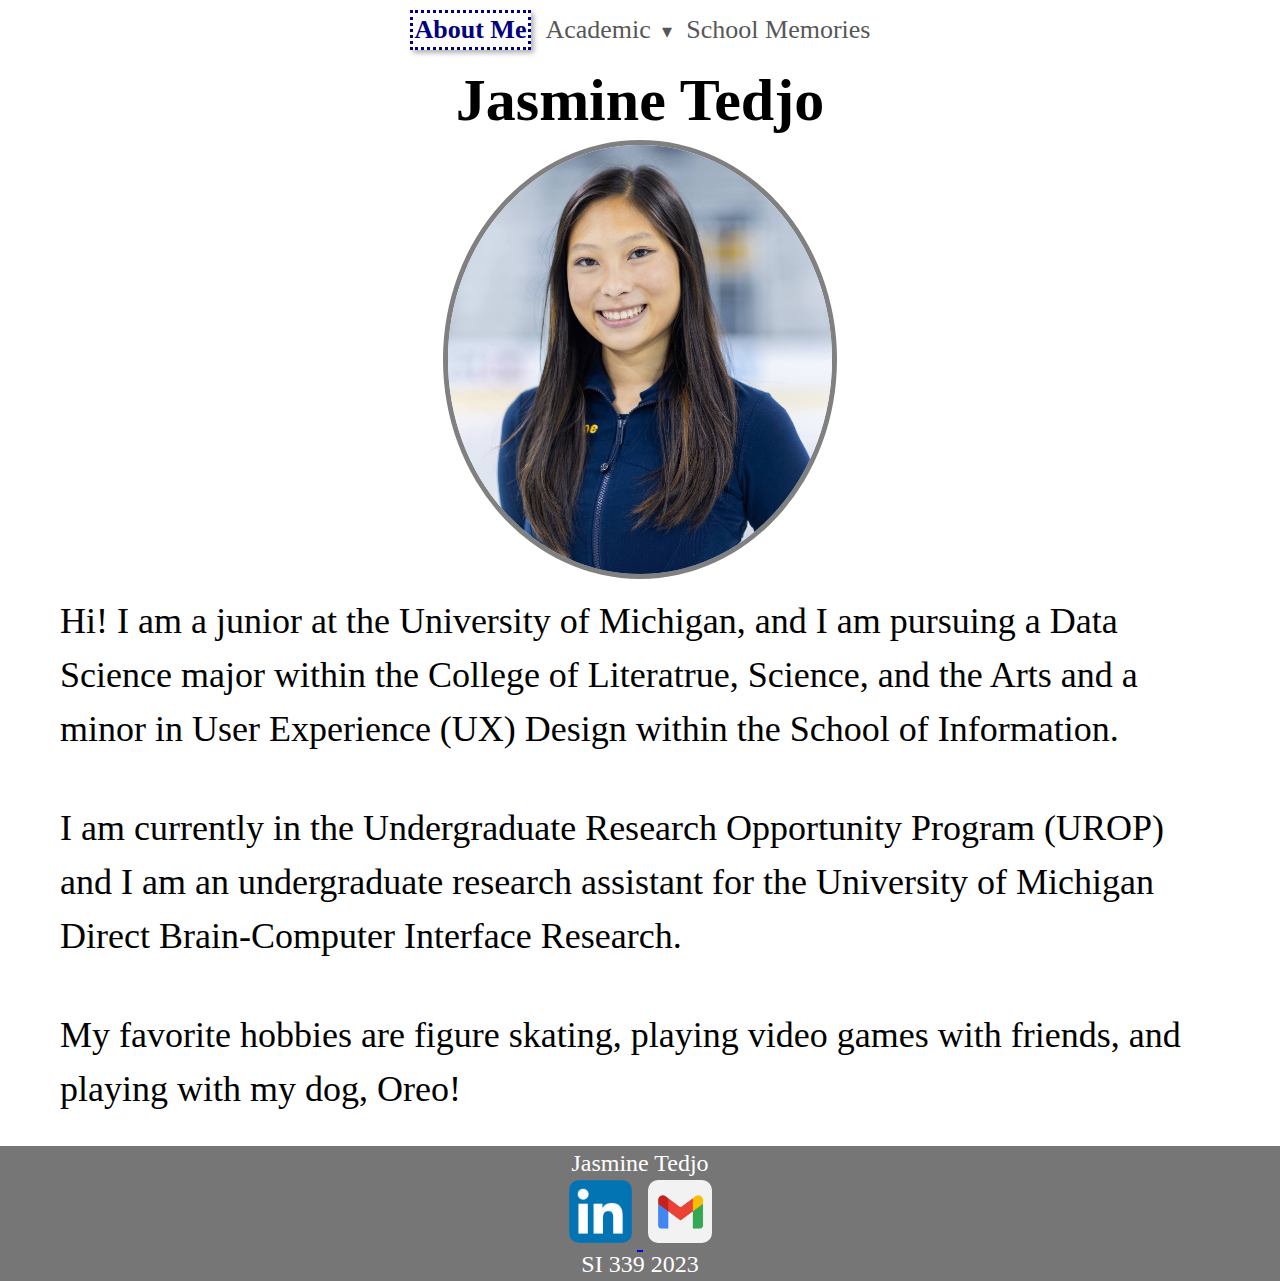
<file: index.html>
<!DOCTYPE html>
<html lang="en">
<head>
    <meta charset="UTF-8">
    <meta name="viewport" content="width=device-width, initial-scale=1.0">
    <link rel="stylesheet" href="css/html5reset.css">
    <link rel="stylesheet" href="css/style.css">
    <title>About</title>
</head>
<body>
    <header>
        <a href="#main" id = "jump">Skip to Main Content</a>
    </header>

    <nav>
        <ul>
            <li><a href="index.html" class="active">About Me</a></li>
            <li class="dropdown">
                <a href="javascript:void(0);">Academic <span class="dropdown-arrow">&#9662;</span></a>
                <ul class="dropdown-content" id="academicDropdownContent">
                    <li><a href="courses.html">Courses</a></li>
                    <li><a href="resume.html">Resume</a></li>
                </ul>
            </li>
            <li><a href="memories.html">School Memories</a></li>
        </ul>
    </nav>

    <main id="main">
        <div class = "about_me">
            <h1>Jasmine Tedjo</h1>
            <img class="pfp" src="images/pfp.jpeg" alt="My head shot profie picture" width="500">
            <div class = "bio">
                <p>Hi! I am a junior at the University of Michigan, and I am pursuing a Data Science major within the College of Literatrue, 
                    Science, and the Arts and a minor in User Experience (UX) Design within the School of Information.</p>
                <p>I am currently in the Undergraduate Research Opportunity Program (UROP) and I am an undergraduate research assistant for the 
                    University of Michigan Direct Brain-Computer Interface Research.</p>
                <p class="last_bio">My favorite hobbies are figure skating, playing video games with friends, and playing with my dog, Oreo!</p>
            </div>
        </div>
    </main>

    <footer>
        <p>Jasmine Tedjo</p>
        <a href="https://www.linkedin.com/in/jasmine-tedjo-32086524b/">
            <img class="logo_links" src="images/linkedin.webp" alt="LinkedIn logo" width="100">
        </a>
        <a href="mailto:tedjojas@umich.edu?subject=Hello">
            <img class="logo_links" src="images/gmail.jpeg" alt="gmail logo" width="100">
        </a>
        <p>SI 339 2023</p>
    </footer>

    <script src="js/logo.js"></script>
    
</body>
</html>
</file>
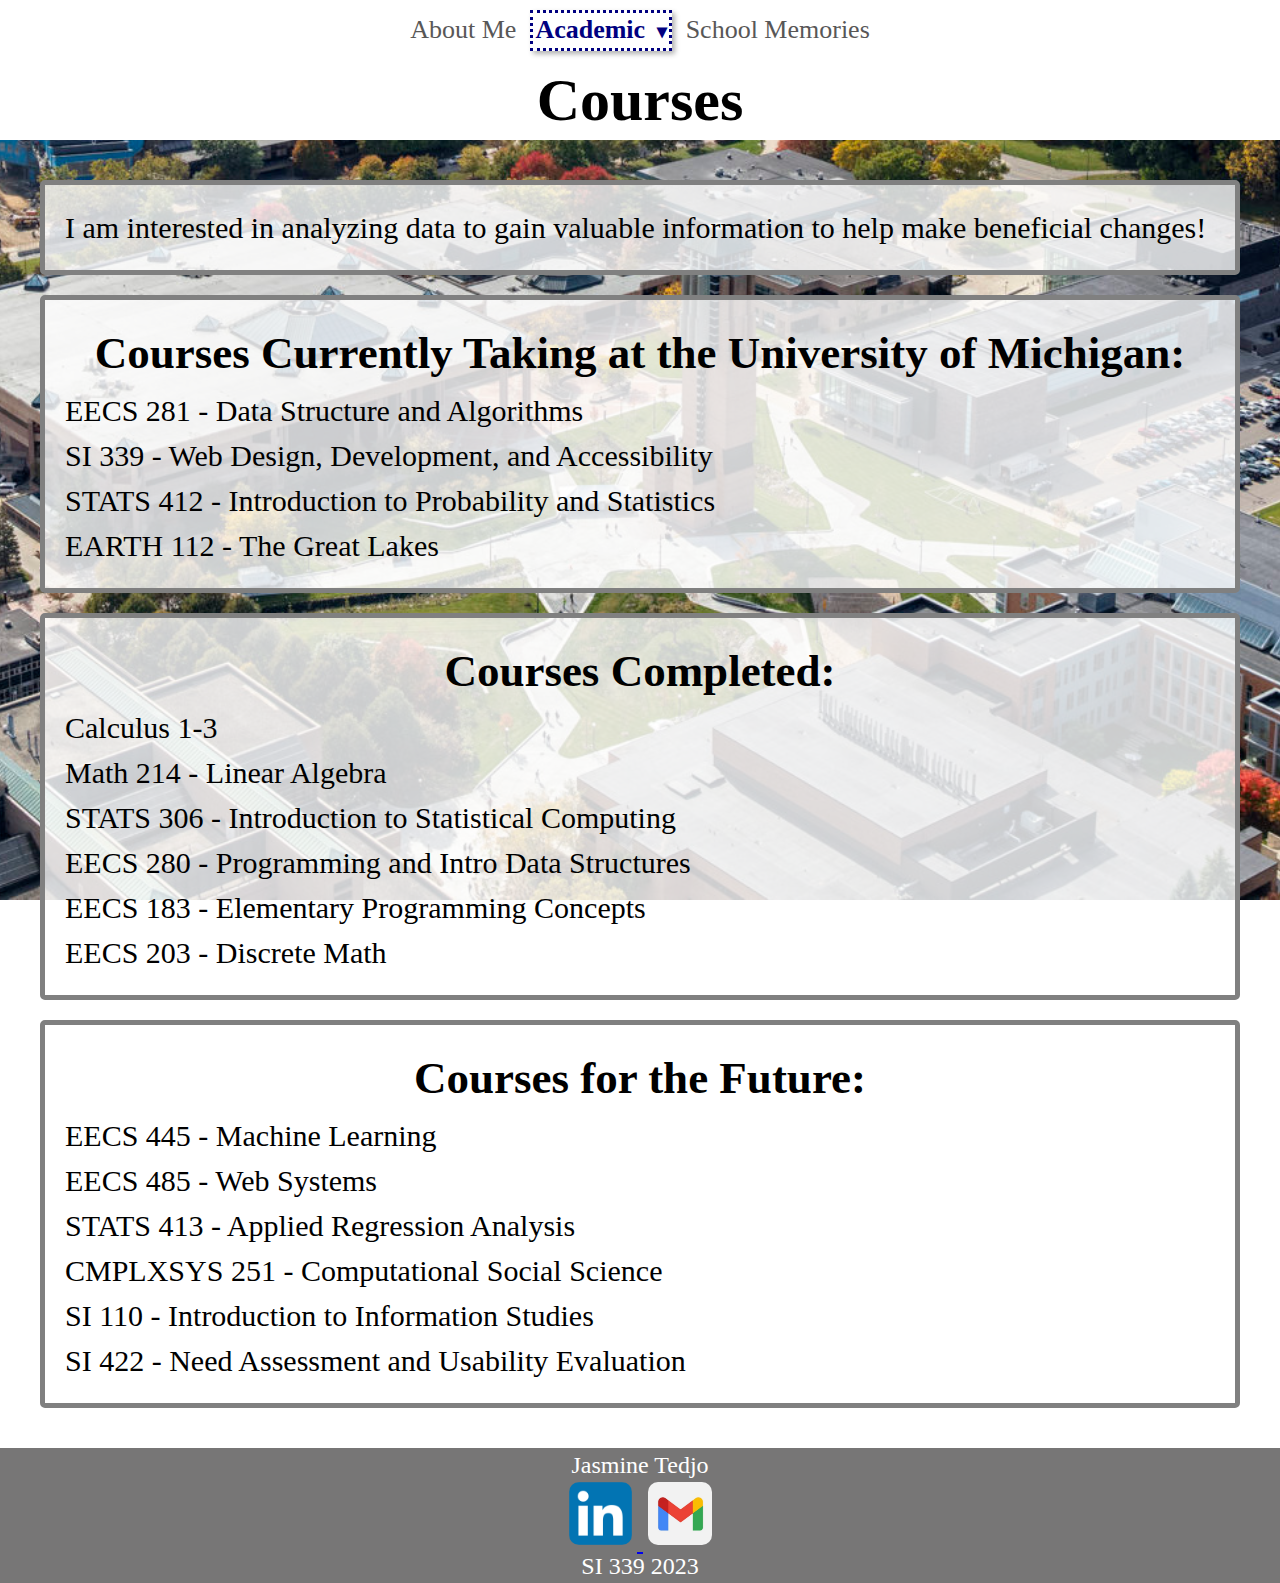
<file: courses.html>
<!DOCTYPE html>
<html lang="en">
<head>
    <meta charset="UTF-8">
    <meta name="viewport" content="width=device-width, initial-scale=1.0">
    <link rel="stylesheet" href="css/html5reset.css">
    <link rel="stylesheet" href="css/style.css">
    <title>Academic</title>
</head>

<body>
    <header>
        <a href="#main" id = "jump">Skip to Main Content</a>
    </header>

    <nav>
        <ul>
            <li><a href="index.html">About Me</a></li>
            <li class="dropdown">
                <a href="javascript:void(0);" class="active">Academic <span class="dropdown-arrow">&#9662;</span></a>
                <ul class="dropdown-content" id="academicDropdownContent">
                    <li><a href="courses.html">Courses</a></li>
                    <li><a href="resume.html">Resume</a></li>
                </ul>
            </li>
            <li><a href="memories.html">School Memories</a></li>
        </ul>
    </nav>

    <main id="main">
        <div>
            <h1>Courses</h1>
        </div>
        <div class="courses">
            <div class="interest_courses">
                <p>I am interested in analyzing data to gain valuable information to help make beneficial changes!</p>
            </div>
            <div class="course_group">
                <p>Courses Currently Taking at the University of Michigan:</p>
                <ul class="current_courses">
                    <li>EECS 281 - Data Structure and Algorithms</li>
                    <li>SI 339 - Web Design, Development, and Accessibility</li>
                    <li>STATS 412 - Introduction to Probability and Statistics</li>
                    <li>EARTH 112 - The Great Lakes</li>
                </ul>
            </div>
            <div class="course_group">
                <p>Courses Completed:</p>
                <ul class="finished_courses">
                    <li>Calculus 1-3</li>
                    <li>Math 214 - Linear Algebra</li>
                    <li>STATS 306 - Introduction to Statistical Computing</li>
                    <li>EECS 280 - Programming and Intro Data Structures</li>
                    <li>EECS 183 - Elementary Programming Concepts</li>
                    <li>EECS 203 - Discrete Math</li>
                </ul>
            </div>
            <div class="course_group">
                <p>Courses for the Future:</p>
                <ul class="future_courses">
                    <li>EECS 445 - Machine Learning</li>
                    <li>EECS 485 - Web Systems</li>
                    <li>STATS 413 - Applied Regression Analysis</li>
                    <li>CMPLXSYS 251 - Computational Social Science</li>
                    <li>SI 110 - Introduction to Information Studies</li>
                    <li>SI 422 - Need Assessment and Usability Evaluation</li>
                </ul>
            </div>
            
        </div>
    </main>

    <footer>
        <p>Jasmine Tedjo</p>
        <a href="https://www.linkedin.com/in/jasmine-tedjo-32086524b/">
            <img class="logo_links" src="images/linkedin.webp" alt="LinkedIn logo" width="100">
        </a>
        <a href="mailto:tedjojas@umich.edu?subject=Hello">
            <img class="logo_links" src="images/gmail.jpeg" alt="gmail logo" width="100">
        </a>
        <p>SI 339 2023</p>
    </footer>

    <script src="js/dropdown.js"></script>
    <script src="js/logo.js"></script>
    
</body>
</html>
</file>
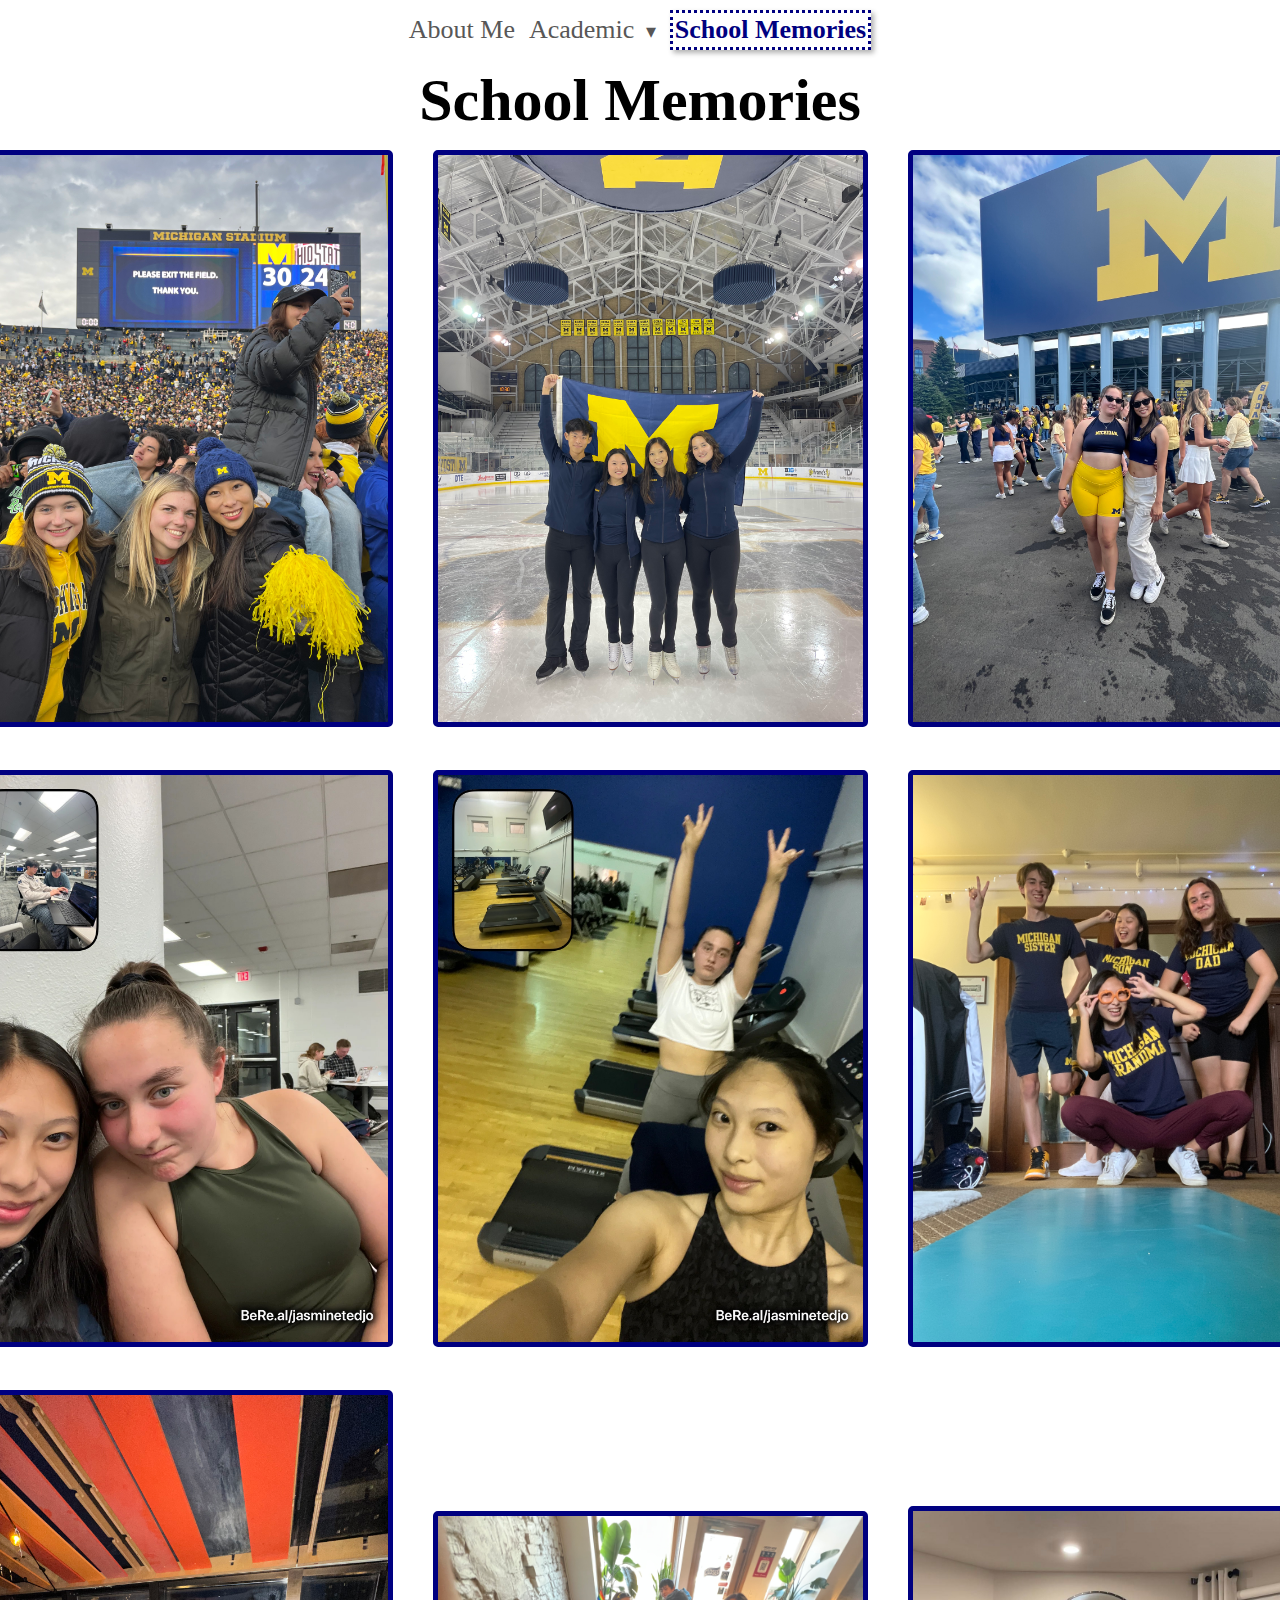
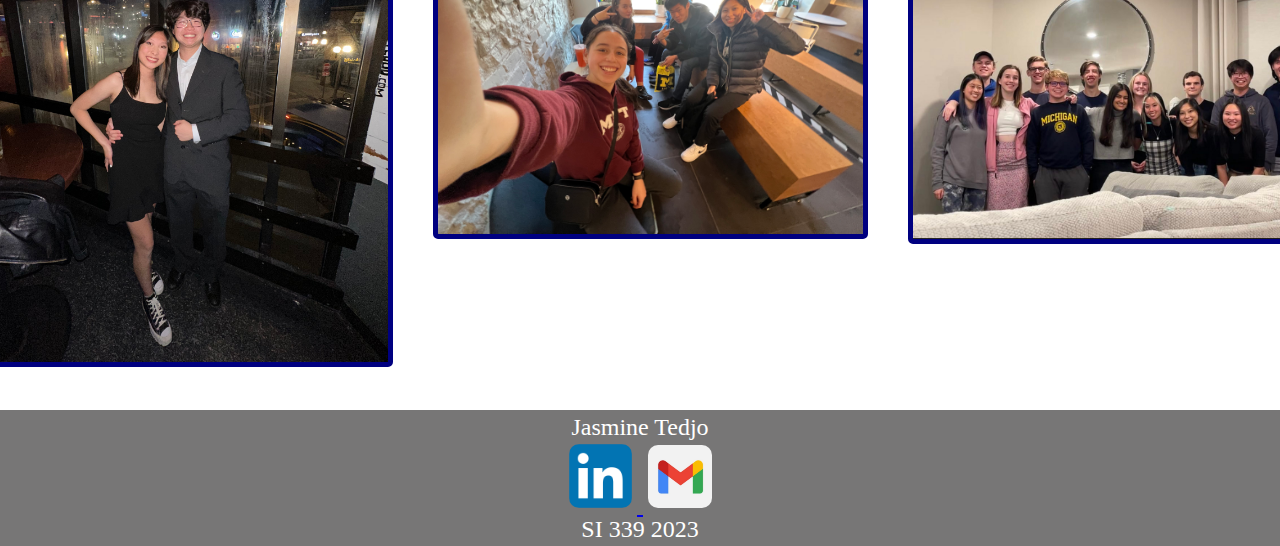
<file: memories.html>
<!DOCTYPE html>
<html lang="en">
<head>
    <meta charset="UTF-8">
    <meta name="viewport" content="width=device-width, initial-scale=1.0">
    <link rel="stylesheet" href="css/html5reset.css">
    <link rel="stylesheet" href="css/style.css">
    <title>School Memories</title>
</head>
<body>
    <header>
        <a href="#main" id = "jump">Skip to Main Content</a>
    </header>

    <nav>
        <ul>
            <li><a href="index.html">About Me</a></li>
            <li class="dropdown">
                <a href="javascript:void(0);">Academic <span class="dropdown-arrow">&#9662;</span></a>
                <ul class="dropdown-content" id="academicDropdownContent">
                    <li><a href="courses.html">Courses</a></li>
                    <li><a href="resume.html">Resume</a></li>
                </ul>
            </li>
            <li><a href="memories.html" class="active">School Memories</a></li>
        </ul>
    </nav>

    <main id="main">
        <div>
            <h1>School Memories</h1>
        </div>
        <div class="grid-container">
            <div class="flip-card">
                <div class="flip-card-inner">
                    <div class="flip-card-front">
                        <img class="img_mem" src="images/osu_umich.jpeg" alt="Post game on the field picture after umich won against osu" width="500">
                    </div>
                    <div class="flip-card-back">
                        <p>November 2023, Umich vs OSU football game was one of the most unforgettable games. Go Blue!</p>
                    </div>
                </div>
            </div>

            <div class="flip-card">
                <div class="flip-card-inner">
                    <div class="flip-card-front">
                        <img class = "img_mem" src="images/skating_pic.jpeg" alt="Umich figure skating team pictrue day" width="500">
                    </div>
                    <div class="flip-card-back">
                        <p>Yearly photoshoot with the Univeristy of Michigan skating team</p>
                    </div>
                </div>
            </div>

            <div class="flip-card">
                <div class="flip-card-inner">
                    <div class="flip-card-front">
                        <img class = "img_mem" src="images/football.jpeg" alt="Posing with the M outside the big house" width="500">
                    </div>
                    <div class="flip-card-back">
                        <p>I always enjoy going to football games with Hope!</p>
                    </div>
                </div>
            </div>

            <div class="flip-card">
                <div class="flip-card-inner">
                    <div class="flip-card-front">
                        <img class = "img_mem" src="images/library.JPG" alt="Studying at the Library with my Friends" width="500">
                    </div>
                    <div class="flip-card-back">
                        <p>The daily late night studying at the UGLI with friends.</p>
                    </div>
                </div>
            </div>

            <div class="flip-card">
                <div class="flip-card-inner">
                    <div class="flip-card-front">
                        <img class = "img_mem" src="images/gym.JPG" alt="Going to the gym with Hope" width="500">
                    </div>
                    <div class="flip-card-back">
                        <p>BeReals going off while working out at the gym!</p>
                    </div>
                </div>
            </div>

            <div class="flip-card">
                <div class="flip-card-inner">
                    <div class="flip-card-front">
                        <img class = "img_mem" src="images/family.JPG" alt="The michigan family group posing at the camera" width="500">
                    </div>
                    <div class="flip-card-back">
                        <p>The Michigan family group where I decided to be the Michigan Grandmas</p>
                    </div>
                </div>
            </div>

            <div class="flip-card">
                <div class="flip-card-inner">
                    <div class="flip-card-front">
                        <img class = "img_mem" src="images/formal.jpeg" alt="Me and my formal date smiling for the camera" width="500">
                    </div>
                    <div class="flip-card-back">
                        <p>Me attending the skating formal with my date, Wei!</p>
                    </div>
                </div>
            </div>

            <div class="flip-card">
                <div class="flip-card-inner">
                    <div class="flip-card-front">
                        <img class = "img_mem" src="images/skating_friends.jpeg" alt="A selfie taken at sharetea" width="500">
                    </div>
                    <div class="flip-card-back">
                        <p>My skating friends back at home came and visited and we went to sharetea to get boba.</p>
                    </div>
                </div>
            </div>

            <div class="flip-card">
                <div class="flip-card-inner">
                    <div class="flip-card-front">
                        <img class = "img_mem" src="images/friendsgiving.jpg" alt="A group of friends posing at the friendsgiving party" width="500">
                    </div>
                    <div class="flip-card-back">
                        <p>I attended my friends friendsgiving party, and we spent the entire night playing cup pong!</p>
                    </div>
                </div>
            </div>
            
        </div>
    </main>
    <footer>
        <p>Jasmine Tedjo</p>
        <a href="https://www.linkedin.com/in/jasmine-tedjo-32086524b/">
            <img class="logo_links" src="images/linkedin.webp" alt="LinkedIn logo" width="100">
        </a>
        <a href="mailto:tedjojas@umich.edu?subject=Hello">
            <img class="logo_links" src="images/gmail.jpeg" alt="gmail logo" width="100">
        </a>
        <p>SI 339 2023</p>
    </footer>

    <script src="js/logo.js"></script>
    
</body>
</html>
</file>
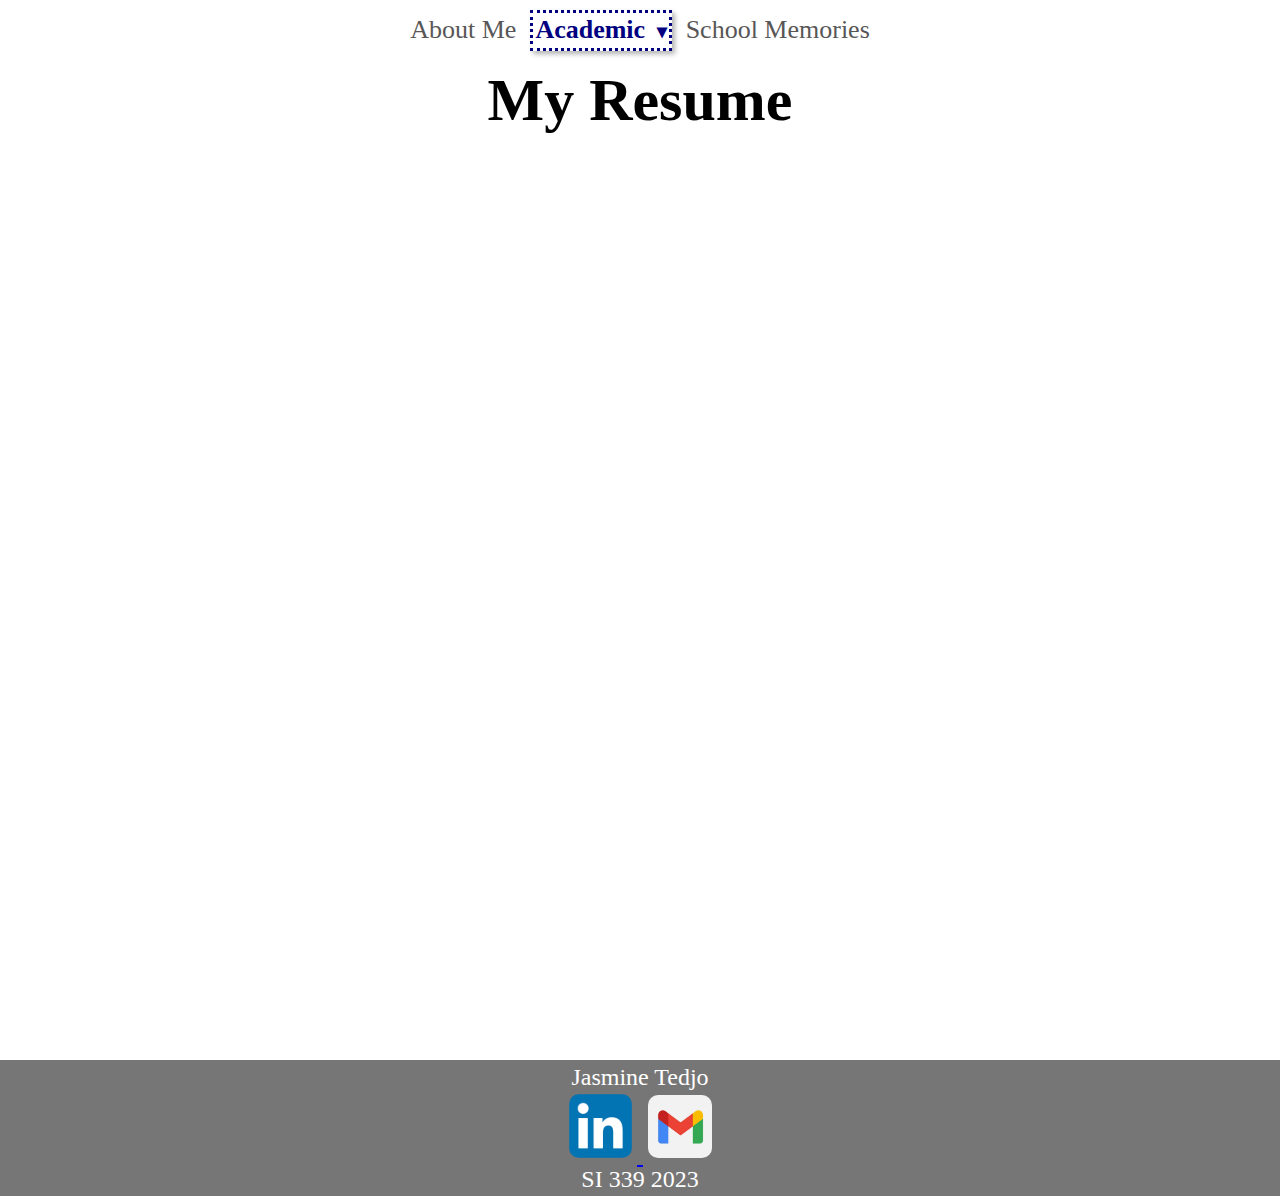
<file: resume.html>
<!DOCTYPE html>
<html lang="en">
<head>
    <meta charset="UTF-8">
    <meta name="viewport" content="width=device-width, initial-scale=1.0">
    <link rel="stylesheet" href="css/html5reset.css">
    <link rel="stylesheet" href="css/style.css">
    <title>Academic</title>
</head>
<body>
    <header>
        <a href="#main" id = "jump">Skip to Main Content</a>
    </header>

    <nav>
        <ul>
            <li><a href="index.html">About Me</a></li>
            <li class="dropdown">
                <a href="javascript:void(0);" class="active">Academic <span class="dropdown-arrow">&#9662;</span></a>
                <ul class="dropdown-content" id="academicDropdownContent">
                    <li><a href="courses.html">Courses</a></li>
                    <li><a href="resume.html">Resume</a></li>
            </ul>
        </li>
            <li><a href="memories.html">School Memories</a></li>
        </ul>
    </nav>

    <main id="main">
        <div>
            <h1>My Resume</h1>
        </div>
        <div class="resume">
            <iframe src="images/resume.pdf" name="Jasmine Tedjo's resume" width="1000" height="600"></iframe>
        </div>
        
    </main>
    <footer>
        <p>Jasmine Tedjo</p>
        <a href="https://www.linkedin.com/in/jasmine-tedjo-32086524b/">
            <img class="logo_links" src="images/linkedin.webp" alt="LinkedIn logo" width="100">
        </a>
        <a href="mailto:tedjojas@umich.edu?subject=Hello">
            <img class="logo_links" src="images/gmail.jpeg" alt="gmail logo" width="100">
        </a>
        <p>SI 339 2023</p>
    </footer>

    <script src="js/logo.js"></script>
    
</body>
</html>
</file>
<file: css/style.css>
#jump {
    position: absolute; 
    top: -500px;
}

#jump:focus {
    position: static;
}

body {
    font-family: initial;
    padding-top: 50px;
}
nav a {
    display: block;
    text-decoration: none;
    color: rgb(88, 87, 87);
}

nav li {
    display: inline-block;
    position: relative;
    padding: 5px;
}

nav {
    position: fixed;
    top: 0;
    left: 0;
    width: 100%;
    padding-top: 5px;
    padding-bottom: 5px;
    text-align: center;
    font-size: 16px;
    line-height: 30px;
    z-index: 1000;
    background-color: white;
}

nav li:hover {
    text-decoration: underline;
    background-color: #f1f1f1;
}

nav a.active {
    color: navy;
    font-weight: bold;
    padding: 2px;
    border: dotted navy;
    box-shadow: 3px 3px 5px rgba(0, 0, 0, 0.3);
}

/* Dropdown Content */
.dropdown-content {
    display: none;
    position: absolute;
    background-color: #f9f9f9;
    left: 0;
    right: 0;
    box-shadow: 0px 8px 16px 0px rgba(0,0,0,0.2);
    z-index: 1;
}

.dropdown-content a {
    color: black;
    margin: auto;
    text-decoration: none;
    display: block;
}

.dropdown-content a:hover {
    background-color: #f1f1f1;
}

.dropdown:hover .dropdown-content {
    display: block;
    font-size: 13px;
}

.dropdown-arrow {
    font-size: 10px;
    margin-left: 5px;
}

nav {
    overflow: visible;
}

/* About Me Section */
h1 {
    font-weight: bold;
    font-size: 30px;
    text-align: center;
    padding: 10px;
}

.pfp {
    width: 60%;
    height: auto;
    overflow: hidden;
    border-radius: 50%;
    border: 5px solid gray;
    display: block;
    margin: auto;
}

.bio p {
    font-size: 18px;
    padding-top: 15px;
    padding-left: 15px;
    padding-right: 15px;
    line-height: 1.5;
}

.last_bio {
    padding-bottom: 10px;
}

footer {
    padding: 5px;
    font-size: 12px;
    color: white;
    text-align: center;
    background: rgb(119, 118, 118);
}

.logo_links {
    margin: 5px;
    width: 10%;
    border-radius: 10px;
    display: inline;
}

/* Academic Courses Section */
.courses {
    background-image: url("../images/campus.jpeg");
    background-size: cover;
    background-repeat: no-repeat;
    background-position: center;
    background-attachment: fixed;
    padding: 20px;
}

.course_group, .interest_courses{
    display: block;
    list-style-type: none;
    margin: 20px;
    color: #000;
    border: 5px gray solid;
    background-color: rgba(255, 255, 255, 0.8);
    padding: 20px;
    line-height: 1.5;
    overflow: auto;
    border-radius: 5px;
}

.course-container ul {
    list-style-type: none;
}
.course_group p {
    font-weight: bold;
    text-align: center;
    margin-bottom: 15x;
    font-size: 20px;
}

/* Memories Section*/
.img_mem {
    background-color: transparent;
    width: 90%;
    height: auto;
    display: block;
    margin: auto 0px;
    border-radius: 5px;
    border: 5px navy solid;
}

.flip-card {
    background-color: transparent;
    width: auto;
    margin-bottom: 20px;
    perspective: 1000px;
    display: flex;
    justify-content: center;
    align-items: center;
}
  
.flip-card-inner {
    position: relative;
    width: 210px;
    height: 250px;
    text-align: center;
    transition: transform 0.6s;
    transform-style: preserve-3d;
    margin: 0px;
}

.flip-card:hover .flip-card-inner {
    transform: rotateY(180deg);
}

.flip-card-front, .flip-card-back {
    position: absolute;
    width: 100%;
    height: 100%;
    backface-visibility: hidden;
}

.flip-card-front {
    display: flex; 
    align-items: center; 
    justify-content: center;
}

.flip-card-back {
    background-color: lightgray;
    border-radius: 5px;
    color: black;
    transform: rotateY(180deg);
    display: flex;
    align-items: center;
    justify-content: center;
    font-size: 100%;
}

/* Resume Section */
.resume {
    display: flex;
    align-items: center;
    justify-content: center;
    width: 100%;
    margin-bottom: 20px;
}

iframe {
    border: none; 
    width: 350px;
    height: 330px; 
}

@media screen and (min-width: 600px){
    nav a{
        font-size: 30px;
    }
    h1 {
        padding-top: 20px;
        font-size: 60px;
    }
    .bio p {
        font-size: 30px; /* Increase font-size as needed */
    }
    footer {
        font-size: 25px;
    }

    .course_group, .interest_courses {
        font-size: 30px;
    }
    .course_group p{
        font-size: 45px;
    }

    .dropdown-arrow {
        font-size: 20px;
        margin-left: 5px;
    }

    .grid-container {
        display: grid;
        grid-template-columns: repeat(3, 1fr);
        gap: 10px;
        justify-content: center;
        align-items: start;
        padding: 10px;
        width: 100%;
    }

    .flip-card-back {
        font-size: 25px;
    }

    iframe {
        width: 750px;
        height: 600px; 
    }
}
  
@media screen and (min-width: 1100px) {
    .pfp {
        width:30%;
    }

    nav a{
        font-size: 26px;
    }

    .bio p {
        font-size: 36px;
        padding-left: 60px;
        padding-right: 60px;
        padding-bottom: 30px;
    }

    .logo_links {
        width: 5%;
    }
    
    footer {
        font-size: 24px;
    }

    .img_mem {
        width: 100%;
    }

    .flip-card-inner {
        width: 425px;
        height: 570px;
        margin-right: 20px;
        margin-left: 20px;

        margin-bottom: 20px;
    }

    iframe {
        width: 1300px;
        height: 900px; 
    }
}
</file>
